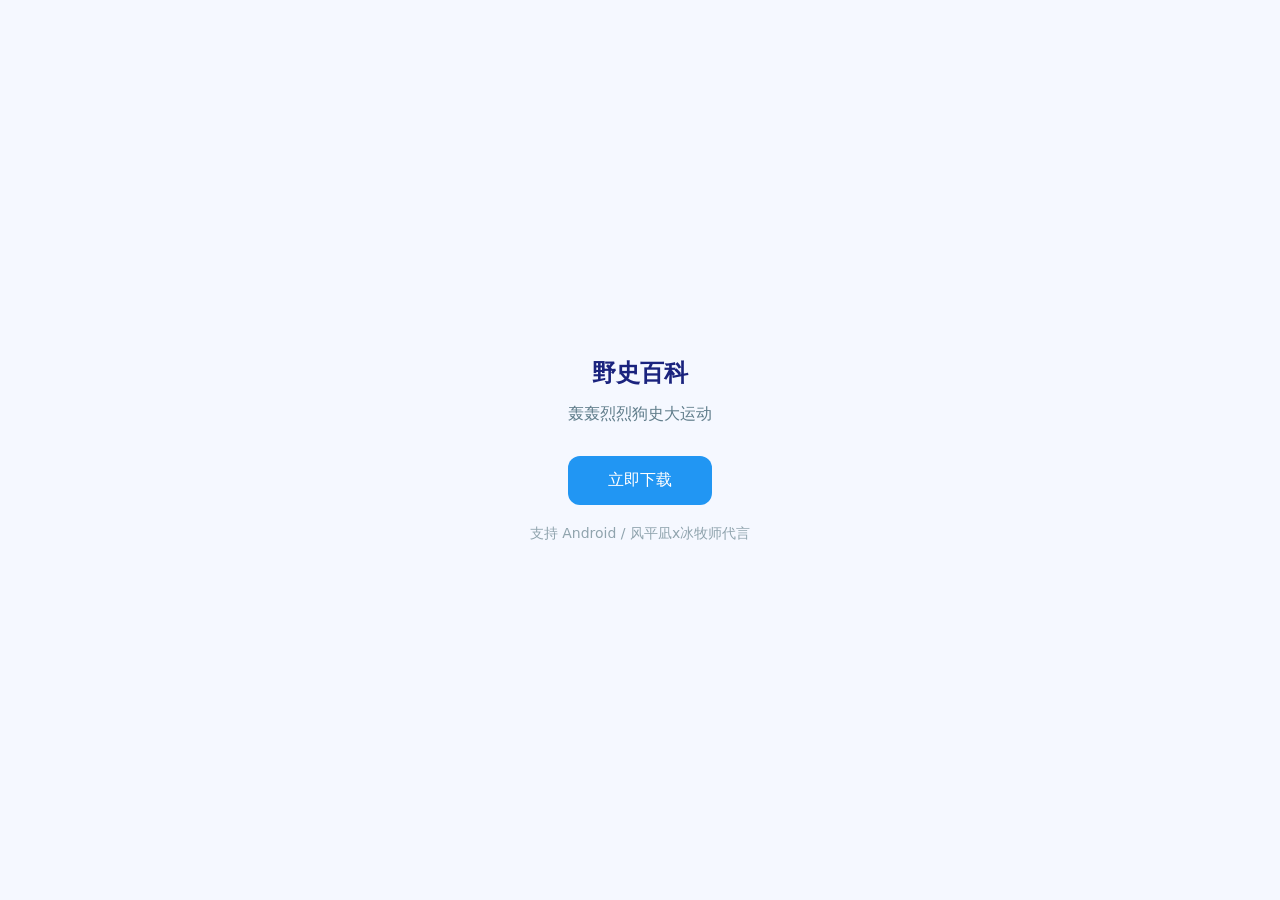
<file: index.html>
<!DOCTYPE html>
<html lang="zh-CN">
<head>
<meta charset="utf-8" name="viewport" content="width=device-width, initial-scale=1, maximum-scale=1, user-scalable=no"> 
<title>野史百科</title>
<style>
*{margin:0;padding:0;box-sizing:border-box;font-family:system-ui,-apple-system,sans-serif;}
body{background:#f5f8ff;min-height:100vh;display:flex;align-items:center;justify-content:center;padding:20px;}
.download-card{background;padding:40px 30px;box-shadow:;text-align:center;max-width:420px;width:100%;}
.title{font-size:24px;color:#1a237e;margin-bottom:12px;}
.desc{color:#607d8b;margin-bottom:30px;line-height:1.6;}
.download-btn{display:inline-block;background:#2196f3;color:#fff;text-decoration:none;padding:14px 40px;border-radius:12px;font-size:16px;font-weight:500;transition:all 0.2s ease;}
.download-btn:hover{background:#1976d2;transform:translateY(-2px);box-shadow:0 6px 16px rgba(33,150,243,0.3);}
.tip{margin-top:20px;font-size:14px;color:#90a4ae;}
</style>
</head>
<body>
<div class="download-card">
    <h2 class="title">野史百科</h2>
    <p class="desc">轰轰烈烈狗史大运动</p>
    <a href="野史百科.apk" class="download-btn">立即下载</a>
    <p class="tip">支持 Android / 风平凪x冰牧师代言</p>
</div>
</body>
</html>
</file>
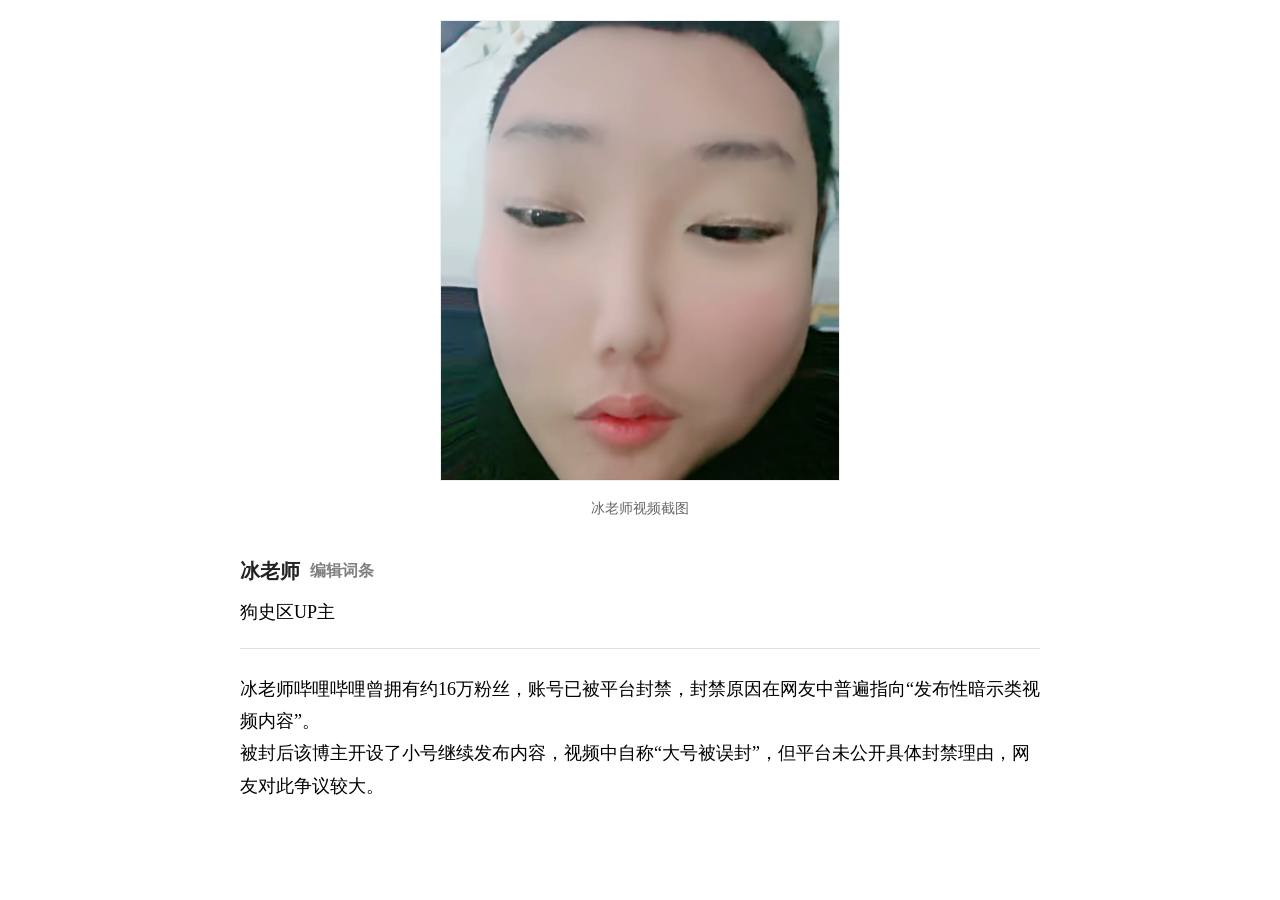
<file: 冰老师.html>
<!DOCTYPE html>
<html lang="zh-CN">
<head>
<meta charset="utf-8" name="viewport" content="width=device-width, initial-scale=1, maximum-scale=1, user-scalable=no"> 
     <title>冰老师_野史百科</title>
    <style>
        * {
            margin: 0;
            padding: 0;
            box-sizing: border-box;
        }
        body {
            background-color: #ffffff;
            padding: 40px 20px;
        }
        .container {
            max-width: 800px;
            margin: 0 auto;
        }       
        .img-box {
            text-align: center;
            margin-bottom: 15px;
        }
        .img-box img {
            max-width: 400px;
            width: 50%;
            height: auto;
            border: 1px solid #eee;
        }        
        .img-desc {
            font-size: 14px;
            color: #666;
            margin-bottom: 40px;
            text-align: center;
        }    
        .title {
            font-size: 20px;
            font-weight: bold;
            color: #222;
            margin-bottom: 15px;
            text-align: left;
            display: flex;
            align-items: center;
            gap: 10px;
        }
        .edit-icon {
            font-size: 16px;
            color: #666;
            text-decoration: none;
            cursor: pointer;
        }
        .edit-icon:hover {
            color: #007bff;
        }
        .slogan {
            font-size: 18px;
            color: black;                       
            text-align: left;
        }
        .intro-content {
            font-size: 18px;
            line-height: 1.8;
            color: black;
            text-align: left;          
        }
    </style>
    <style>
           * {
            margin: 0;
            padding: 0;
            box-sizing: border-box;
        }
        body {
            background: #fff;
            padding: 20px;
        }        
        .gray-divider {
            border: none;         
            box-shadow: none;      
            height: 1px;        
            background-color: #e0e0e0; 
            margin: 1.5rem 0;      
        }
    </style>
<style>
a {
    color: #87CEFA;
    outline: none;
    -webkit-tap-highlight-color: transparent;
    text-decoration: none;
}
a:link,
a:visited,
a:hover,
a:active {
    color: grey;
}

a.black-link {
    color: #000000;
}
a.black-link:link,
a.black-link:visited,
a.black-link:hover,
a.black-link:active {
    color: #4070A0;
}
</style>
</head>
</head>
<body>
    <div class="container">
          <div class="img-box">
            <img src="冰老师.png">
        </div>
        <div class="img-desc">冰老师视频截图</div>
         <h1 class="title">
             冰老师
             <a href="#wikiedit_冰老师" class="edit-icon" onclick="document.title='下载野史百科APP后 可编辑词条'">&#8203;编辑词条</a>
         </h1>
       <div class="slogan">狗史区UP主</div>
<hr class="gray-divider">
         <p class="intro-content">  
冰老师哔哩哔哩曾拥有约16万粉丝，账号已被平台封禁，封禁原因在网友中普遍指向“发布性暗示类视频内容”。<br>被封后该博主开设了小号继续发布内容，视频中自称“大号被误封”，但平台未公开具体封禁理由，网友对此争议较大。
            </p>
    </div>
</body>
</html>
</file>
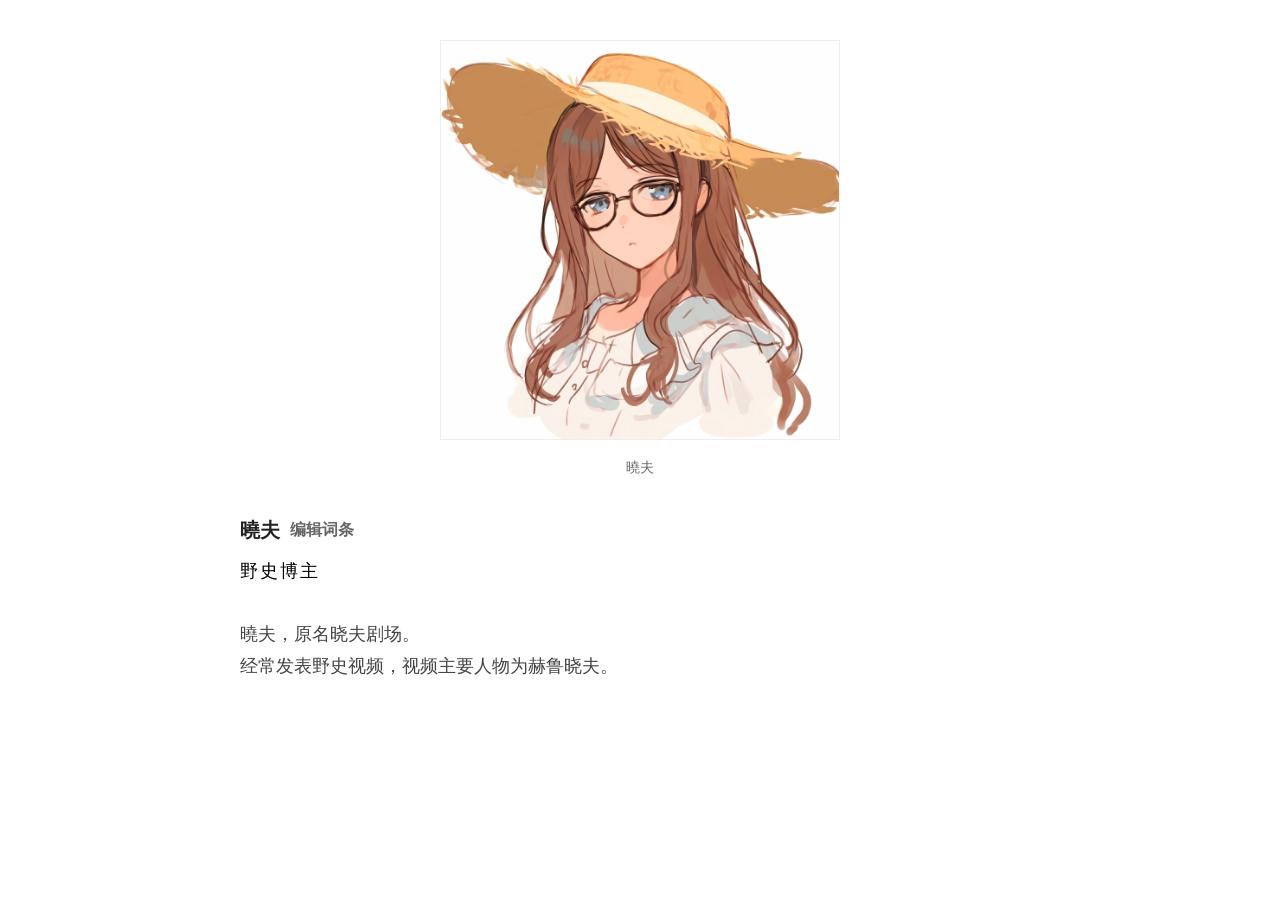
<file: 晓夫剧场.html>
<!DOCTYPE html>
<html lang="zh-CN">
<head>
<meta charset="utf-8" name="viewport" content="width=device-width, initial-scale=1, maximum-scale=1, user-scalable=no"> 
     <title>曉夫_野史百科</title>
    <style>
        * {
            margin: 0;
            padding: 0;
            box-sizing: border-box;
        }
        body {
            background-color: #ffffff;
            padding: 40px 20px;
        }
        .container {
            max-width: 800px;
            margin: 0 auto;
        }       
        .img-box {
            text-align: center;
            margin-bottom: 15px;
        }
        .img-box img {
            max-width: 400px;
            width: 50%;
            height: auto;
            border: 1px solid #eee;
        }        
        .img-desc {
            font-size: 14px;
            color: #666;
            margin-bottom: 40px;
            text-align: center;
        }    
        .title {
            font-size: 20px;
            font-weight: bold;
            color: #222;
            margin-bottom: 15px;
            text-align: left;
            display: flex;
            align-items: center;
            gap: 10px;
        }
        .edit-icon {
            font-size: 16px;
            color: #666;
            text-decoration: none;
            cursor: pointer;
        }
        .edit-icon:hover {
            color: #007bff;
        }
        .slogan {
            font-size: 18px;
            color: #000;
            margin-bottom: 35px;
            letter-spacing: 2px;
            text-align: left;
        }
        .intro-content {
            font-size: 18px;
            line-height: 1.8;
            color: #444;
            text-align: left;          
        }
    </style>
</head>
<body>
    <div class="container">
          <div class="img-box">
            <img src="曉夫.png">
        </div>
        <div class="img-desc">曉夫</div>
         <h1 class="title">曉夫    
             <a href="#wikiedit_曉夫" class="edit-icon" onclick="document.title='下载野史百科APP后 可编辑词条'">&#8203;编辑词条</a>
         </h1>
       <div class="slogan">野史博主</div>
         <p class="intro-content">  
 曉夫，原名晓夫剧场。
  <br>经常发表野史视频，视频主要人物为赫鲁晓夫。
           </p>
    </div>
</body>
</html>
</file>
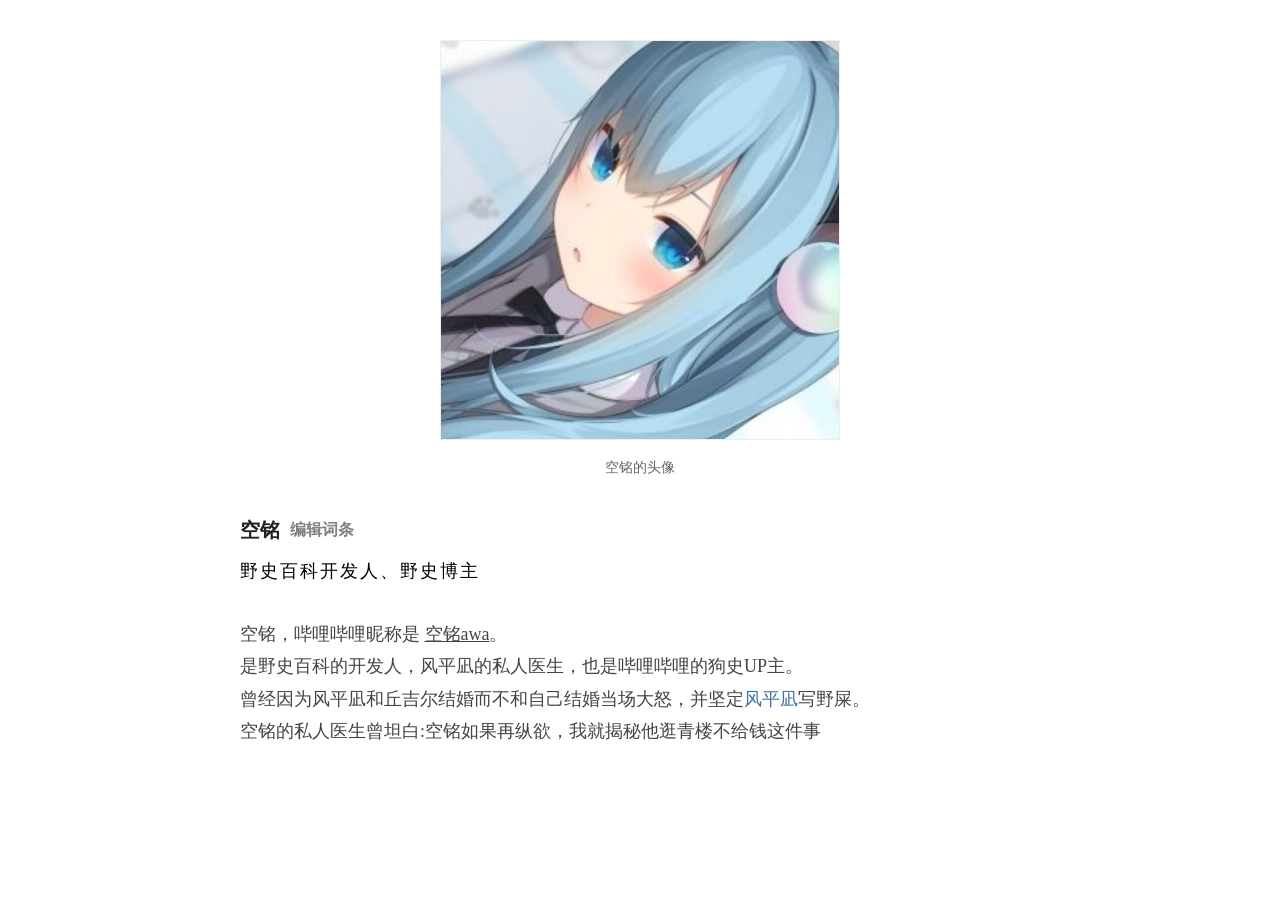
<file: 空铭.html>
<!DOCTYPE html>
<html lang="zh-CN">
<head>
<meta charset="utf-8" name="viewport" content="width=device-width, initial-scale=1, maximum-scale=1, user-scalable=no"> 
     <title>空铭_野史百科</title>
    <style>
        * {
            margin: 0;
            padding: 0;
            box-sizing: border-box;
        }
        body {
            background-color: #ffffff;
            padding: 40px 20px;
        }
        .container {
            max-width: 800px;
            margin: 0 auto;
        }       
        .img-box {
            text-align: center;
            margin-bottom: 15px;
        }
        .img-box img {
            max-width: 400px;
            width: 50%;
            height: auto;
            border: 1px solid #eee;
        }        
        .img-desc {
            font-size: 14px;
            color: #666;
            margin-bottom: 40px;
            text-align: center;
        }    
        .title {
            font-size: 20px;
            font-weight: bold;
            color: #222;
            margin-bottom: 15px;
            text-align: left;
            display: flex;
            align-items: center;
            gap: 10px;
        }
        .edit-icon {
            font-size: 16px;
            color: #666;
            text-decoration: none;
            cursor: pointer;
        }
        .edit-icon:hover {
            color: #007bff;
        }
        .slogan {
            font-size: 18px;
            color: #000;
            margin-bottom: 35px;
            letter-spacing: 2px;
            text-align: left;
        }
        .intro-content {
            font-size: 18px;
            line-height: 1.8;
            color: #444;
            text-align: left;          
        }
    </style>
    
<style>
a {
    color: #87CEFA;
    outline: none;
    -webkit-tap-highlight-color: transparent;
    text-decoration: none;
}
a:link,
a:visited,
a:hover,
a:active {
    color: grey;
}

a.black-link {
    color: #000000;
}
a.black-link:link,
a.black-link:visited,
a.black-link:hover,
a.black-link:active {
    color: #4070A0;
}
</style>
</head>
</head>
<body>
    <div class="container">
          <div class="img-box">
            <img src="空铭.png">
        </div>
        <div class="img-desc">空铭的头像</div>
         <h1 class="title">
             空铭    
             <a href="#wikiedit_空铭" class="edit-icon" onclick="document.title='下载野史百科APP后 可编辑词条'">&#8203;编辑词条</a>
         </h1>
       <div class="slogan">野史百科开发人、野史博主</div>
         <p class="intro-content">  
  空铭，哔哩哔哩昵称是 <u>空铭awa</u>。
<br>是野史百科的开发人，风平凪的私人医生，也是哔哩哔哩的狗史UP主。
<br>曾经因为风平凪和丘吉尔结婚而不和自己结婚当场大怒，并坚定<a href="风平凪.html" class="black-link">风平凪</a>写野屎。
<br>空铭的私人医生曾坦白:空铭如果再纵欲，我就揭秘他逛青楼不给钱这件事
           </p>
    </div>
</body>
</html>
</file>
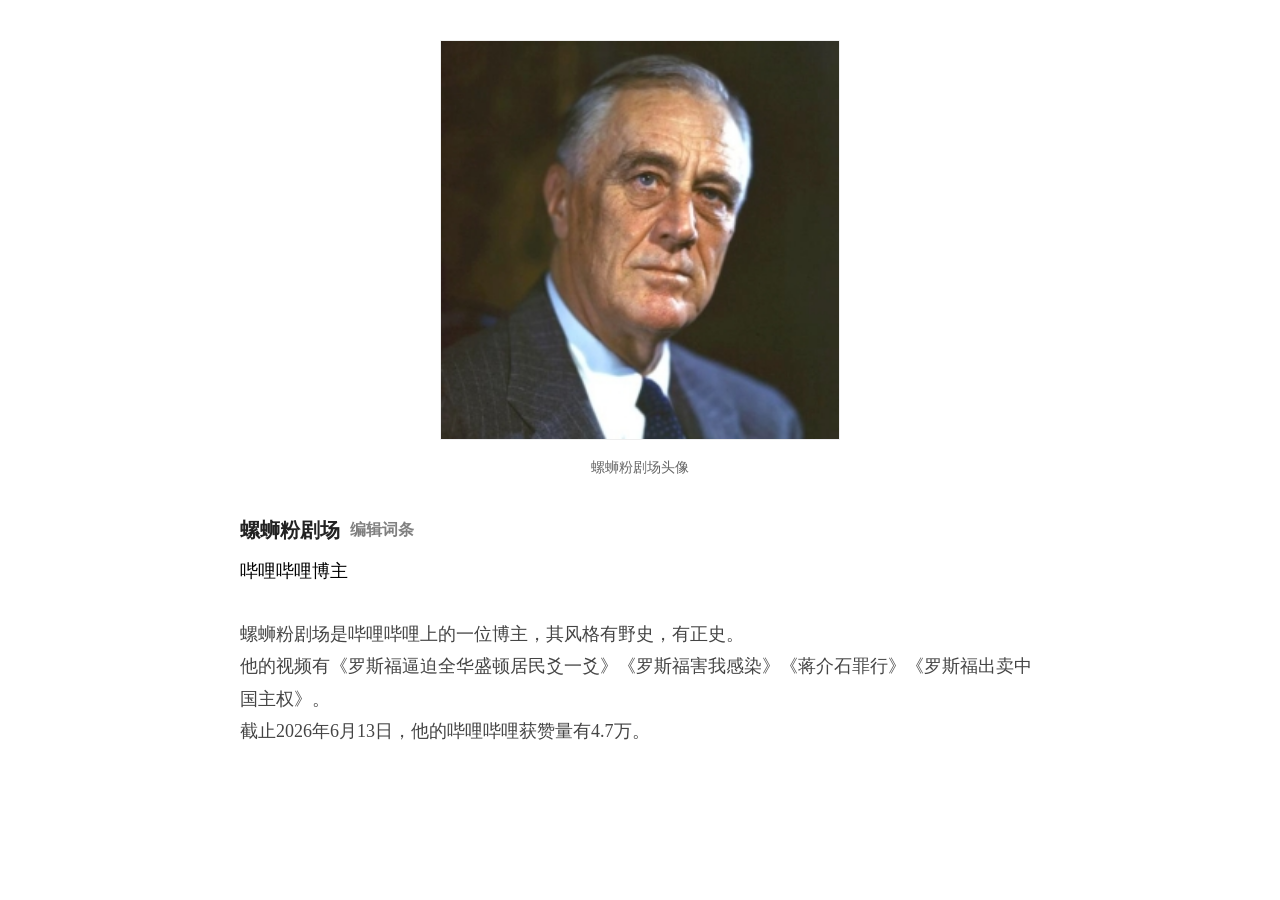
<file: 螺蛳粉剧场.html>
<!DOCTYPE html>
<html lang="zh-CN">
<head>
<meta charset="utf-8" name="viewport" content="width=device-width, initial-scale=1, maximum-scale=1, user-scalable=no"> 
     <title>螺蛳粉剧场_野史百科</title>
    <style>
        * {
            margin: 0;
            padding: 0;
            box-sizing: border-box;
        }
        body {
            background-color: #ffffff;
            padding: 40px 20px;
        }
        .container {
            max-width: 800px;
            margin: 0 auto;
        }       
        .img-box {
            text-align: center;
            margin-bottom: 15px;
        }
        .img-box img {
            max-width: 400px;
            width: 50%;
            height: auto;
            border: 1px solid #eee;
        }        
        .img-desc {
            font-size: 14px;
            color: #666;
            margin-bottom: 40px;
            text-align: center;
        }    
        .title {
            font-size: 20px;
            font-weight: bold;
            color: #222;
            margin-bottom: 15px;
            text-align: left;
            display: flex;
            align-items: center;
            gap: 10px;
        }
        .edit-icon {
            font-size: 16px;
            color: #666;
            text-decoration: none;
            cursor: pointer;
        }
        .edit-icon:hover {
            color: #007bff;
        }
        .slogan {
            font-size: 18px;
            color: #000;
            margin-bottom: 35px;
             
            text-align: left;
        }
        .intro-content {
            font-size: 18px;
            line-height: 1.8;
            color: #444;
            text-align: left;          
        }
    </style>
    
<style>
a {
    color: #87CEFA;
    outline: none;
    -webkit-tap-highlight-color: transparent;
    text-decoration: none;
}
a:link,
a:visited,
a:hover,
a:active {
    color: grey;
}

a.black-link {
    color: #000000;
}
a.black-link:link,
a.black-link:visited,
a.black-link:hover,
a.black-link:active {
    color: #4070A0;
}
</style>
</head>
</head>
<body>
    <div class="container">
          <div class="img-box">
            <img src="螺蛳粉剧场.png">
        </div>
        <div class="img-desc">螺蛳粉剧场头像</div>
         <h1 class="title">
             螺蛳粉剧场
             <a href="#wikiedit_螺蛳粉剧场" class="edit-icon" onclick="document.title='下载野史百科APP后 可编辑词条'">&#8203;编辑词条</a>
         </h1>
       <div class="slogan">哔哩哔哩博主</div>
         <p class="intro-content">  
螺蛳粉剧场是哔哩哔哩上的一位博主，其风格有野史，有正史。 
<br>他的视频有《罗斯福逼迫全华盛顿居民爻一爻》《罗斯福害我感染》《蒋介石罪行》《罗斯福出卖中国主权》。
<br>截止2026年6月13日，他的哔哩哔哩获赞量有4.7万。
            </p>
    </div>
</body>
</html>
</file>
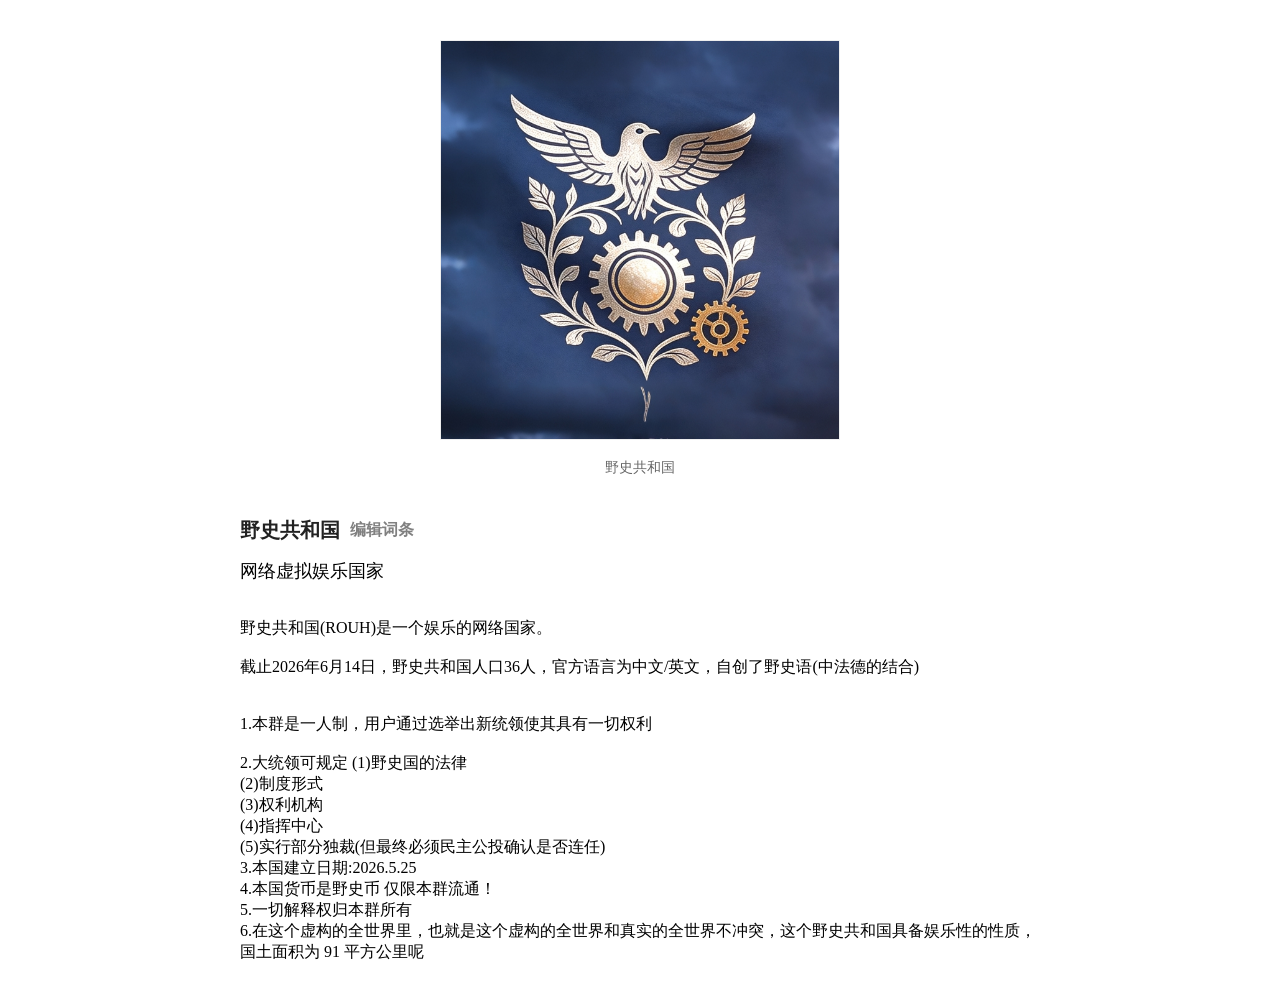
<file: 野史共和国.html>
<!DOCTYPE html>
<html lang="zh-CN">
<head>
<meta charset="utf-8" name="viewport" content="width=device-width, initial-scale=1, maximum-scale=1, user-scalable=no"> 
     <title>野史共和国_野史百科</title>
</head>
</head>
<link rel="stylesheet" href="for.css">
<body>
    <div class="container">
          <div class="img-box">
            <img src="野史共和国.png">
        </div>
        <div class="img-desc">野史共和国</div>
         <h1 class="title">
             野史共和国    
             <a href="#wikiedit_空铭" class="edit-icon" onclick="document.title='下载野史百科APP后 可编辑词条'">&#8203;编辑词条</a>
         </h1>
       <div class="slogan">网络虚拟娱乐国家</div>
         <p class="intro-content">  
 <p>野史共和国(ROUH)是一个娱乐的网络国家。<br><br></p><p>截止2026年6月14日，野史共和国人口36人，官方语言为中文/英文，自创了野史语(中法德的结合)</p>
  <br><br>1.本群是一人制，用户通过选举出新统领使其具有一切权利
<br><br>2.大统领可规定
(1)野史国的法律<br>
(2)制度形式<br>
(3)权利机构<br>
(4)指挥中心<br>
(5)实行部分独裁(但最终必须民主公投确认是否连任)<br>
3.本国建立日期:2026.5.25<br>
4.本国货币是野史币 仅限本群流通！<br>
5.一切解释权归本群所有<br>
6.在这个虚构的全世界里，也就是这个虚构的全世界和真实的全世界不冲突，这个野史共和国具备娱乐性的性质，国土面积为 91 平方公里呢      <br>    </p>
    </div>
</body>
</html>
</file>
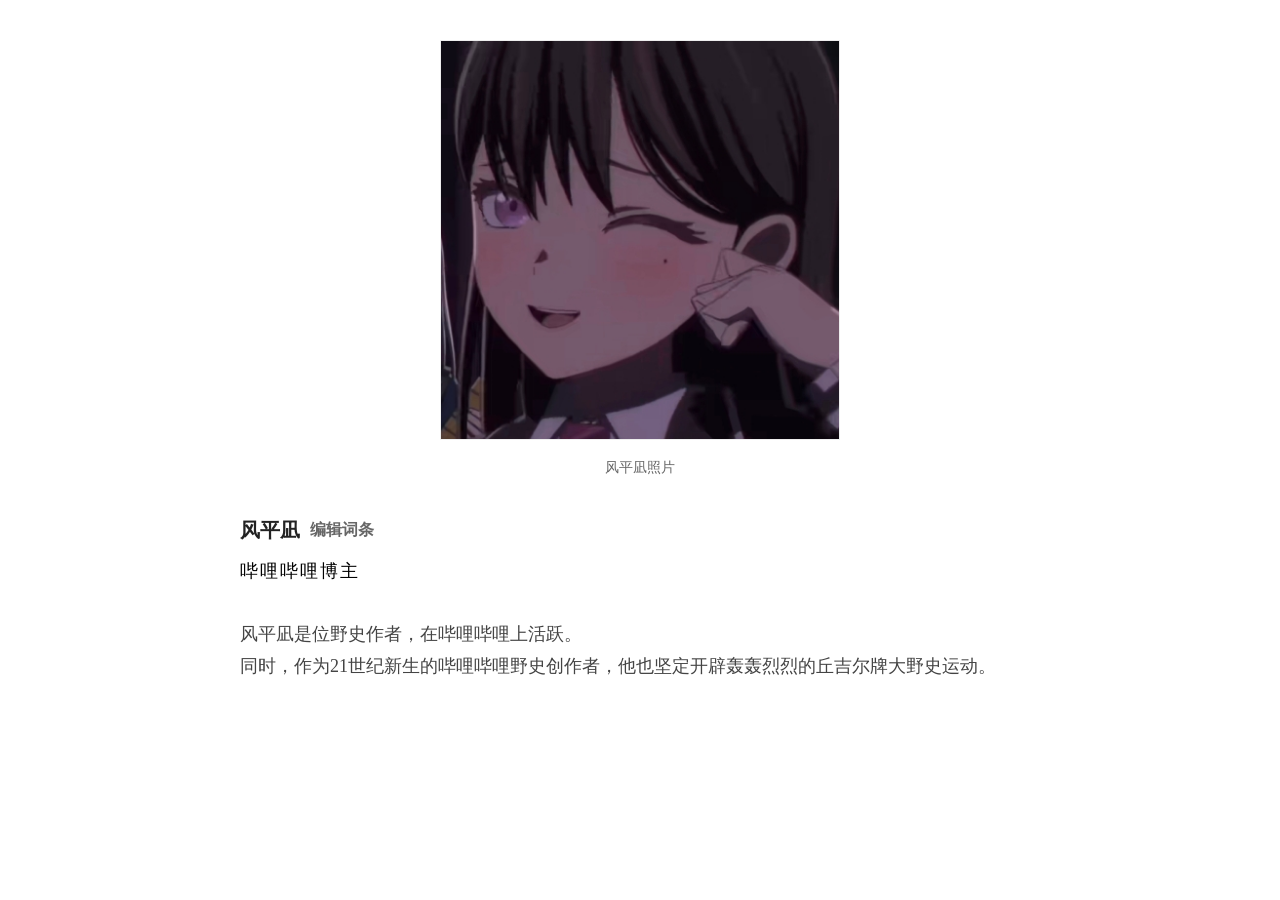
<file: 风平凪.html>
<!DOCTYPE html>
<html lang="zh-CN">
<head>
<meta charset="utf-8" name="viewport" content="width=device-width, initial-scale=1, maximum-scale=1, user-scalable=no"> 
     <title>风平凪_野史百科</title>
    <style>
        * {
            margin: 0;
            padding: 0;
            box-sizing: border-box;
        }
        body {
            background-color: #ffffff;
            padding: 40px 20px;
        }
        .container {
            max-width: 800px;
            margin: 0 auto;
        }       
        .img-box {
            text-align: center;
            margin-bottom: 15px;
        }
        .img-box img {
            max-width: 400px;
            width: 50%;
            height: auto;
            border: 1px solid #eee;
        }        
        .img-desc {
            font-size: 14px;
            color: #666;
            margin-bottom: 40px;
            text-align: center;
        }    
        .title {
            font-size: 20px;
            font-weight: bold;
            color: #222;
            margin-bottom: 15px;
            text-align: left;
            display: flex;
            align-items: center;
            gap: 10px;
        }
        .edit-icon {
            font-size: 16px;
            color: #666;
            text-decoration: none;
            cursor: pointer;
        }
        .edit-icon:hover {
            color: #007bff;
        }
        .slogan {
            font-size: 18px;
            color: #000;
            margin-bottom: 35px;
            letter-spacing: 2px;
            text-align: left;
        }
        .intro-content {
            font-size: 18px;
            line-height: 1.8;
            color: #444;
            text-align: left;          
        }
    </style>
</head>
<body>
    <div class="container">
          <div class="img-box">
            <img src="风平凪.png">
        </div>
        <div class="img-desc">风平凪照片</div>
         <h1 class="title">
             风平凪    
             <a href="#wikiedit_风平凪" class="edit-icon" onclick="document.title='下载野史百科APP后 可编辑词条'">&#8203;编辑词条</a>
         </h1>
       <div class="slogan">哔哩哔哩博主</div>
         <p class="intro-content">风平凪是位野史作者，在哔哩哔哩上活跃。
    <br>同时，作为21世纪新生的哔哩哔哩野史创作者，他也坚定开辟轰轰烈烈的丘吉尔牌大野史运动。
        </p>
    </div>
</body>
</html>
</file>
<file: for.css>
* {
            margin: 0;
            padding: 0;
            box-sizing: border-box;
        }
        body {             
            padding: 40px 20px;
        }
        .container {
            max-width: 800px;
            margin: 0 auto;
        }       
        .img-box {
            text-align: center;
            margin-bottom: 15px;
        }
        .img-box img {
            max-width: 400px;
            width: 50%;
            height: auto;
            border: 1px solid #eee;
        }        
        .img-desc {
            font-size: 14px;
            color: #666;
            margin-bottom: 40px;
            text-align: center;
        }    
        .title {
            font-size: 20px;
            font-weight: bold;
            color: #222;
            margin-bottom: 15px;
            text-align: left;
            display: flex;
            align-items: center;
            gap: 10px;
        }
        .edit-icon {
            font-size: 16px;
            color: #666;
            text-decoration: none;
            cursor: pointer;
        }
        .edit-icon:hover {
            color: #007bff;
        }
        .slogan {
            font-size: 18px;
            color: #000;
            margin-bottom: 35px;
             
            text-align: left;
        }
        .intro-content {
            font-size: 18px;
            line-height: 1.8;
            color: #444;
            text-align: left;          
        }
a {
    color: #87CEFA;
    outline: none;
    -webkit-tap-highlight-color: transparent;
    text-decoration: none;
}
a:link,
a:visited,
a:hover,
a:active {
    color: grey;
}

a.black-link {
    color: #000000;
}
a.black-link:link,
a.black-link:visited,
a.black-link:hover,
a.black-link:active {
    color: #4070A0;
}
</file>
